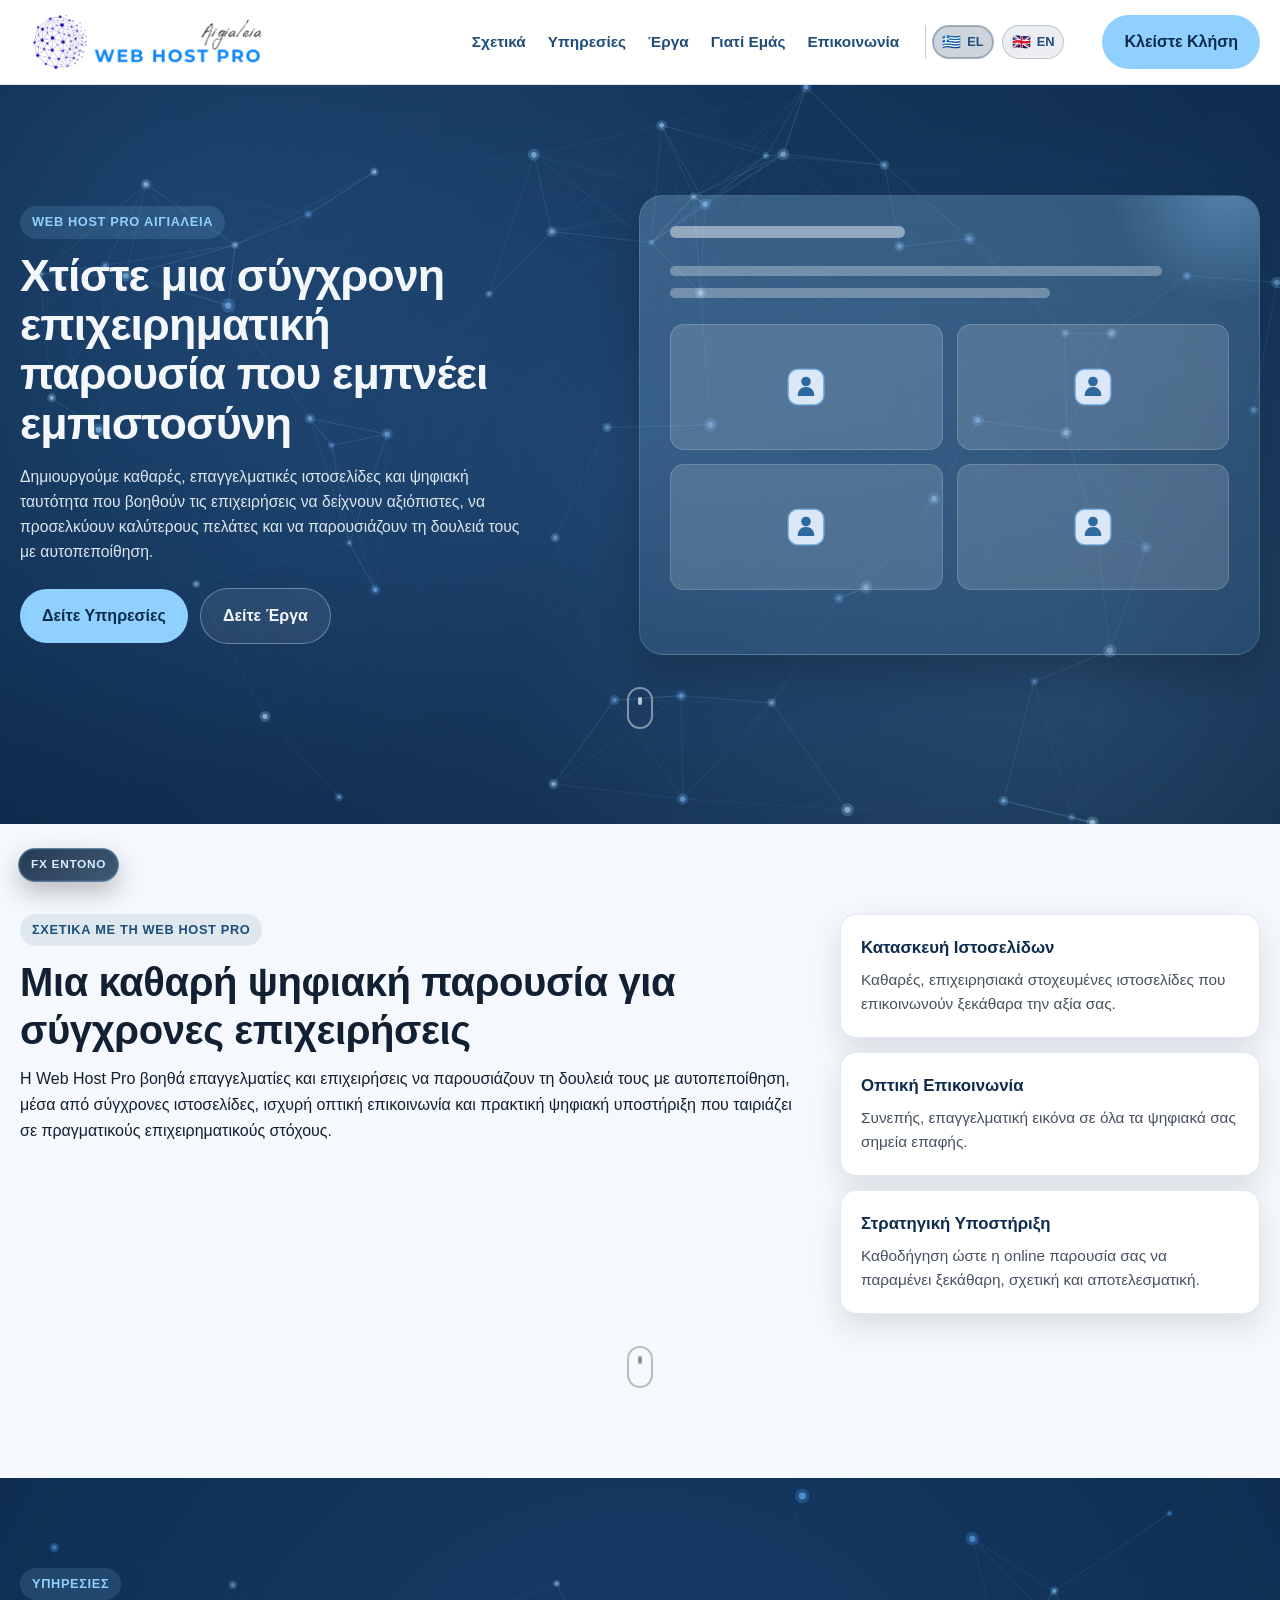
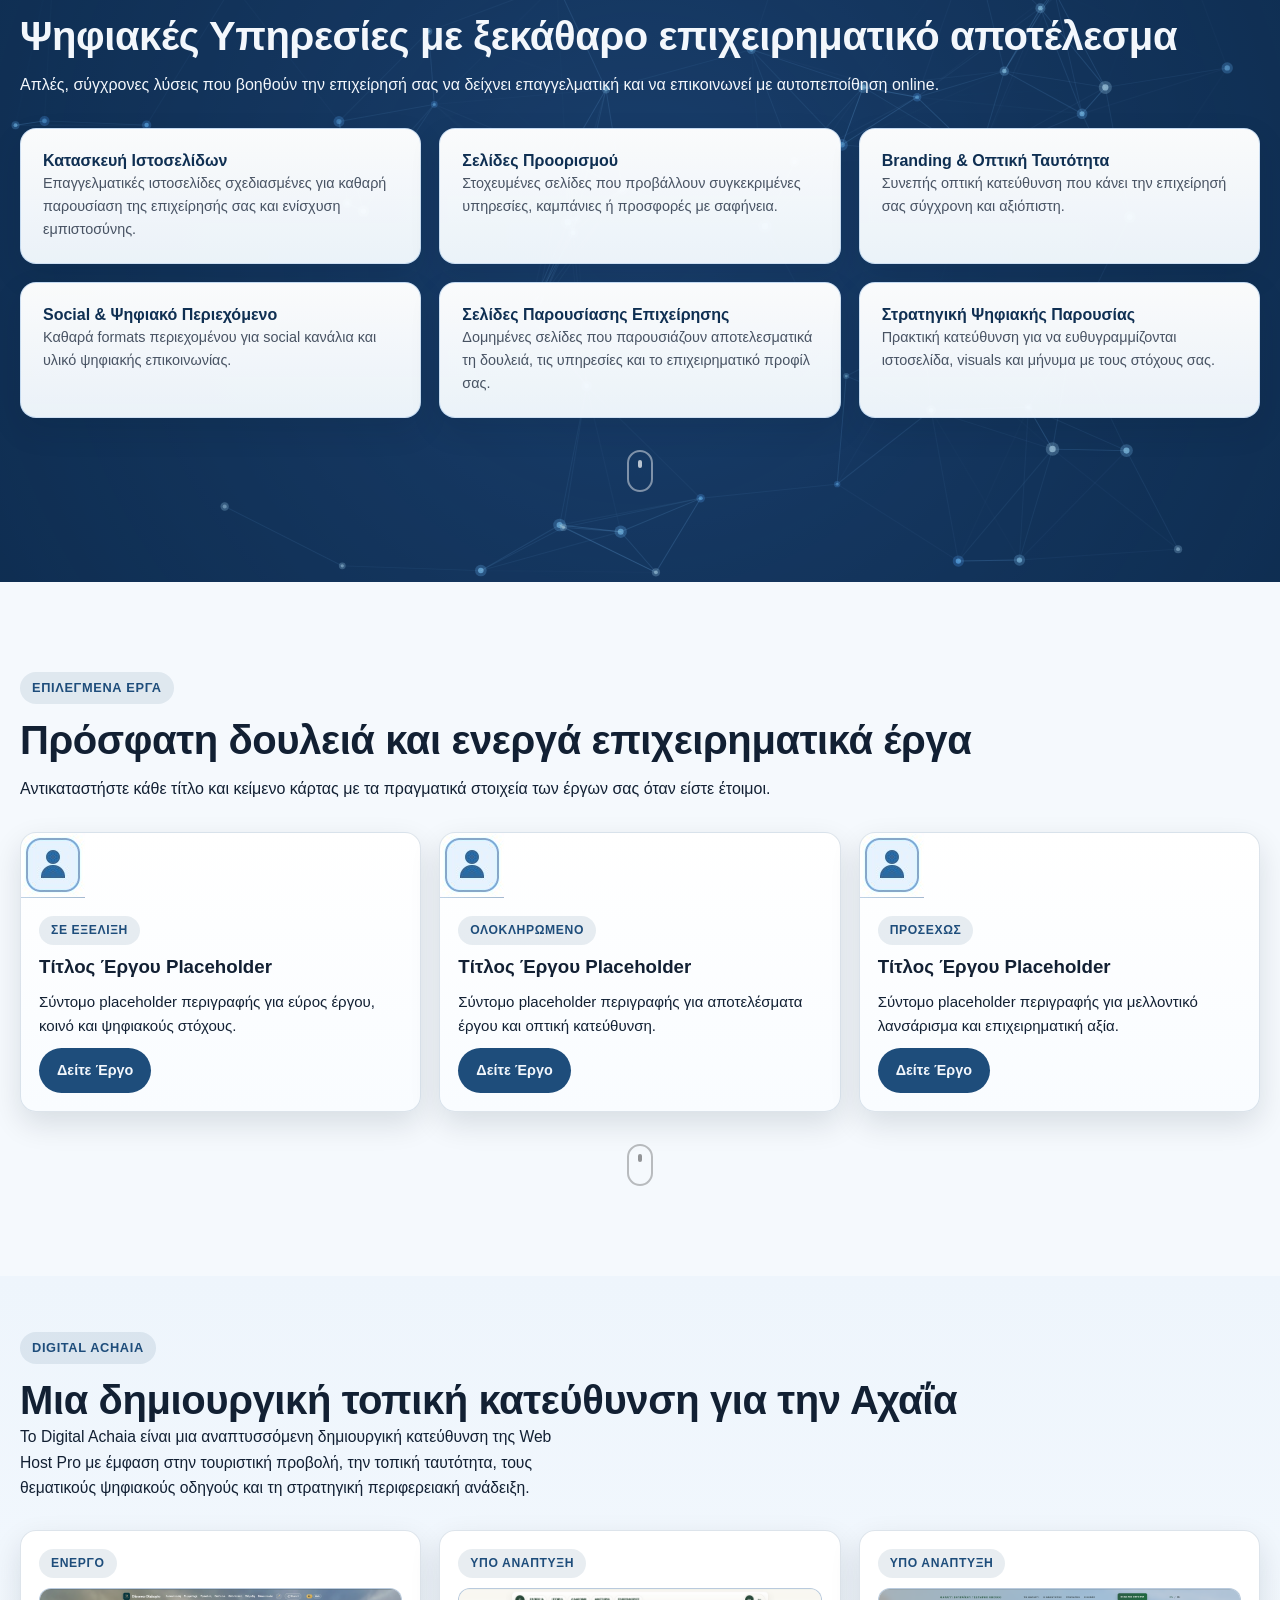
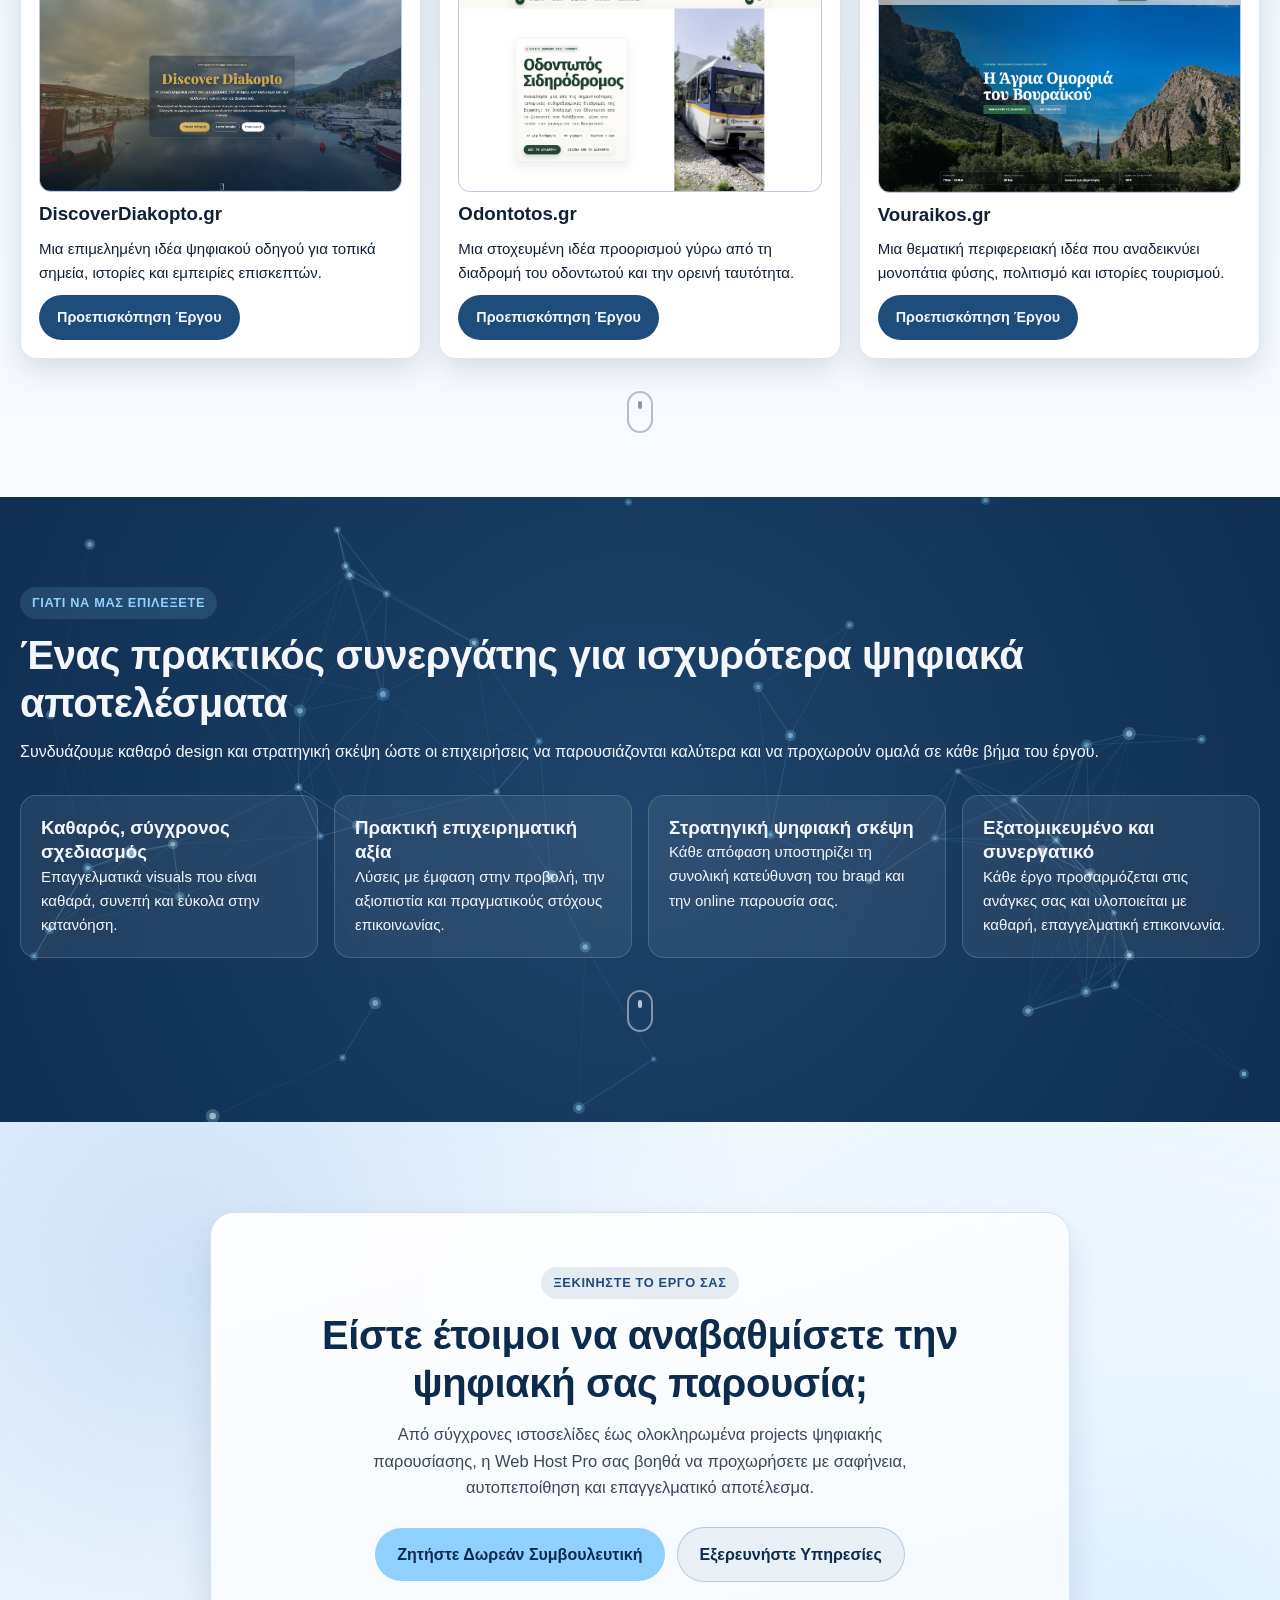
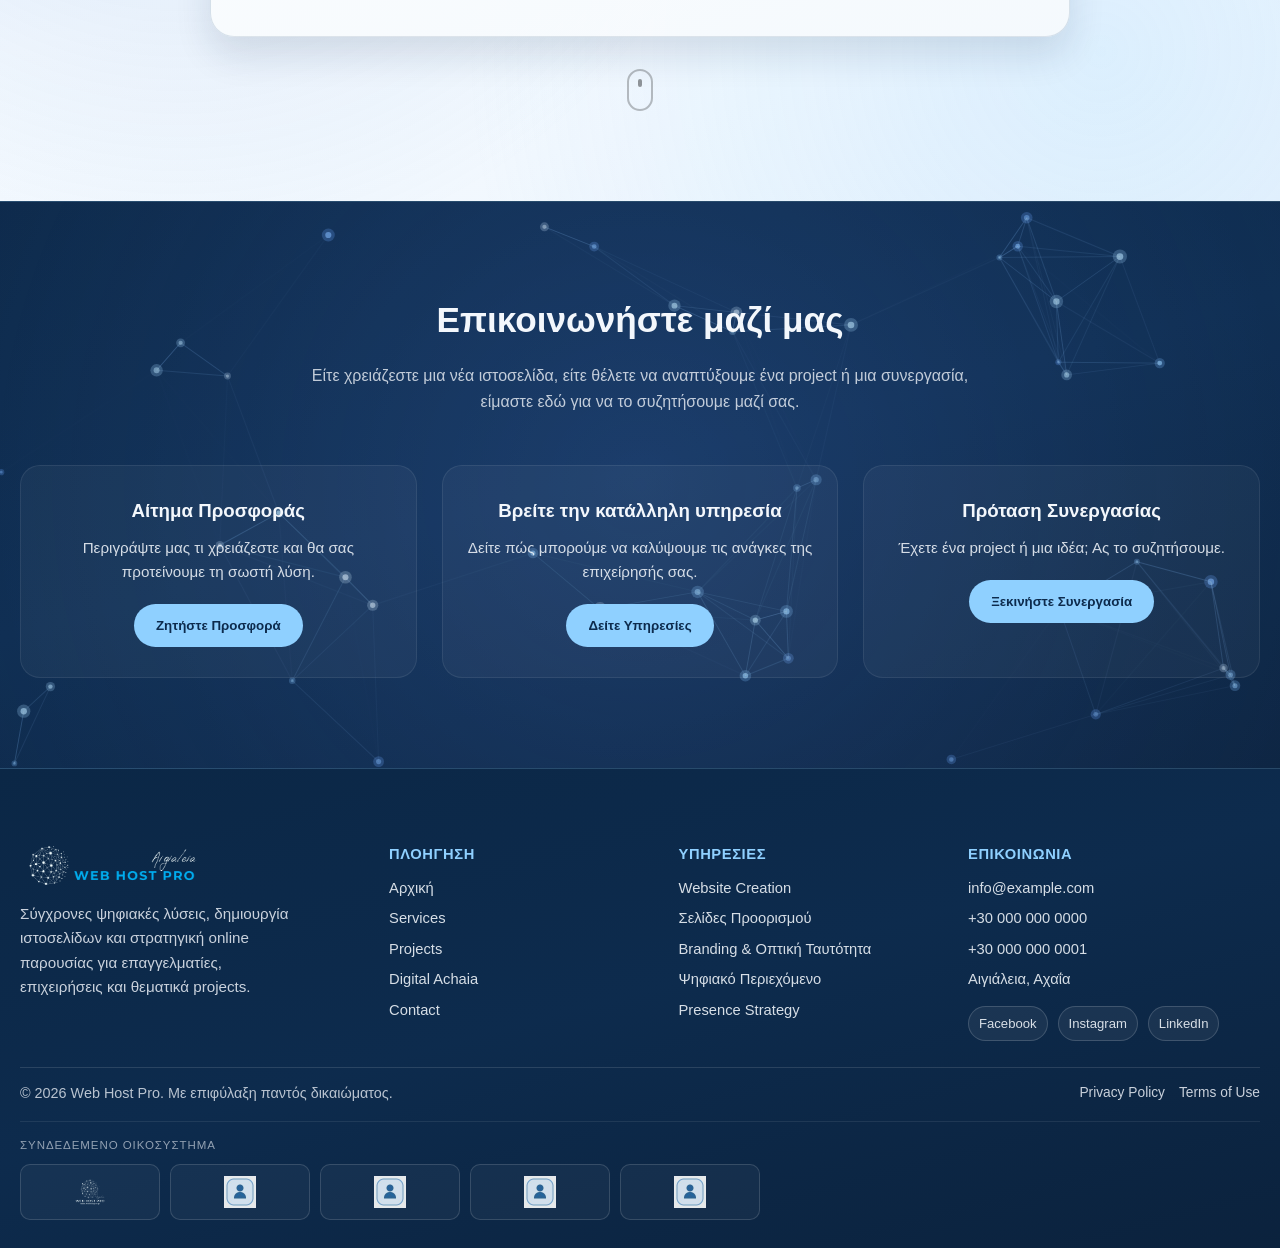
<file: index.html>
<!DOCTYPE html>
<html lang="el">
<head>
	<meta charset="UTF-8">
	<meta name="viewport" content="width=device-width, initial-scale=1.0">
	<title>Web Host Pro | Aigialeia</title>
	<meta name="description" content="Placeholder landing page structure for Web Host Pro.">
	<meta http-equiv="content-language" content="el-GR">
	<meta property="og:title" content="Web Host Pro | Aigialeia">
	<meta property="og:locale" content="el_GR">
	<meta property="og:locale:alternate" content="en_US">
	<link rel="icon" type="image/svg+xml" href="assets/images/logo/favicon.svg">
	<link rel="shortcut icon" href="assets/images/logo/favicon.svg">
	<link rel="stylesheet" href="assets/css/style.css">
	<link rel="stylesheet" href="assets/css/responsive.css">
	<link rel="stylesheet" href="assets/css/animations.css">
</head>
<body>
	<header id="header" class="site-header">
		<div class="container nav-wrap">
			<a href="#hero" class="brand-link" aria-label="Web Host Pro home">
				<img src="assets/images/logo/logo_webhost.png" alt="Web Host Pro" class="brand-logo">
			</a>
			<nav class="site-nav" aria-label="Primary navigation">
				<ul class="nav-list">
					<li><a href="#about" class="nav-link">About</a></li>
					<li><a href="#services" class="nav-link">Services</a></li>
					<li><a href="#projects" class="nav-link">Projects</a></li>
					<li><a href="#why-us" class="nav-link">Why Us</a></li>
					<li><a href="#contact" class="nav-link">Contact</a></li>
					<li class="nav-lang" aria-label="Language selector">
						<a href="#" class="lang-link is-active" data-lang="el" aria-label="Greek">
							<span class="flag-icon" aria-hidden="true">🇬🇷</span>
							<span>EL</span>
						</a>
						<a href="#" class="lang-link" data-lang="en" aria-label="English">
							<span class="flag-icon" aria-hidden="true">🇬🇧</span>
							<span>EN</span>
						</a>
					</li>
				</ul>
			</nav>
			<a href="#contact" class="btn btn-primary nav-cta">Book a Call</a>
		</div>
	</header>

	<main id="main-content">
		<section id="hero" class="section section-hero section-dark" aria-labelledby="hero-title">
			<div class="container hero-layout">
				<div class="hero-copy">
					<p class="eyebrow">Web Host Pro Aigialeia</p>
					<h1 id="hero-title" class="hero-title">Build a Modern Business Presence That Wins Trust</h1>
					<p class="hero-text">We create clear, professional websites and digital branding that help businesses look credible, attract better clients, and present their work with confidence.</p>
					<div class="action-group">
						<a href="#services" class="btn btn-primary">See Services</a>
						<a href="#projects" class="btn btn-secondary">View Projects</a>
					</div>
				</div>
				<div class="hero-visual" aria-hidden="true">
					<div class="visual-shell">
						<div class="visual-topbar"></div>
						<div class="visual-line visual-line-lg"></div>
						<div class="visual-line visual-line-md"></div>
						<div class="visual-grid">
							<div class="visual-card">
								<img src="assets/images/placeholders/icon-placeholder.svg" alt="Icon placeholder" class="hero-card-icon">
							</div>
							<div class="visual-card">
								<img src="assets/images/placeholders/icon-placeholder.svg" alt="Icon placeholder" class="hero-card-icon">
							</div>
							<div class="visual-card">
								<img src="assets/images/placeholders/icon-placeholder.svg" alt="Icon placeholder" class="hero-card-icon">
							</div>
							<div class="visual-card">
								<img src="assets/images/placeholders/icon-placeholder.svg" alt="Icon placeholder" class="hero-card-icon">
							</div>
						</div>
					</div>
				</div>
			</div>
			<div class="scroll-indicator" aria-hidden="true">
				<div class="mouse">
					<div class="wheel"></div>
				</div>
			</div>
		</section>

		<section id="about" class="section section-light" aria-labelledby="about-title">
			<div class="container about-layout">
				<div class="about-copy">
					<p class="eyebrow eyebrow-light">About Web Host Pro</p>
					<h2 id="about-title" class="section-title about-title">A Clear Digital Presence for Modern Businesses</h2>
					<p class="section-text about-text">Web Host Pro helps professionals and companies present their work with confidence through modern websites, strong visual communication, and practical digital support that fits real business goals.</p>
				</div>
				<div class="about-highlights" aria-label="Key benefits">
					<article class="highlight-card">
						<h3 class="highlight-title">Website Creation</h3>
						<p class="highlight-text">Clean, business-focused websites built to communicate value clearly.</p>
					</article>
					<article class="highlight-card">
						<h3 class="highlight-title">Visual Communication</h3>
						<p class="highlight-text">A consistent, professional look across your digital touchpoints.</p>
					</article>
					<article class="highlight-card">
						<h3 class="highlight-title">Strategic Support</h3>
						<p class="highlight-text">Guidance to help your online presence stay clear, relevant, and effective.</p>
					</article>
				</div>
			</div>
			<div class="scroll-indicator" aria-hidden="true">
				<div class="mouse">
					<div class="wheel"></div>
				</div>
			</div>
		</section>

		<section id="services" class="section section-dark" aria-labelledby="services-title">
			<div class="container services-layout">
				<div class="section-header services-header">
					<p class="eyebrow">Services</p>
					<h2 id="services-title" class="section-title services-title">Digital Services Built for Clear Business Impact</h2>
					<p class="services-intro">Simple, modern solutions that help your business look professional and communicate with confidence online.</p>
				</div>
				<div class="services-grid" aria-label="Web Host Pro services list">
					<article class="card service-card">
						<h3 class="service-title">Website Creation</h3>
						<p class="service-text">Professional websites designed to present your business clearly and build trust.</p>
					</article>
					<article class="card service-card">
						<h3 class="service-title">Landing Pages</h3>
						<p class="service-text">Focused pages that promote specific services, campaigns, or offers with clarity.</p>
					</article>
					<article class="card service-card">
						<h3 class="service-title">Branding &amp; Visual Identity</h3>
						<p class="service-text">Consistent visual direction that makes your business look modern and credible.</p>
					</article>
					<article class="card service-card">
						<h3 class="service-title">Social &amp; Digital Content</h3>
						<p class="service-text">Clean content formats for social channels and digital communication materials.</p>
					</article>
					<article class="card service-card">
						<h3 class="service-title">Business Presentation Pages</h3>
						<p class="service-text">Structured pages that showcase your work, services, and business profile effectively.</p>
					</article>
					<article class="card service-card">
						<h3 class="service-title">Digital Presence Strategy</h3>
						<p class="service-text">Practical direction to align your website, visuals, and messaging around goals.</p>
					</article>
				</div>
			</div>
			<div class="scroll-indicator" aria-hidden="true">
				<div class="mouse">
					<div class="wheel"></div>
				</div>
			</div>
		</section>

		<section id="projects" class="section section-light" aria-labelledby="projects-title">
			<div class="container projects-layout">
				<div class="section-header projects-header">
					<p class="eyebrow eyebrow-light">Selected Projects</p>
					<h2 id="projects-title" class="section-title projects-title">Recent Work and Ongoing Business Projects</h2>
					<p class="projects-intro">Replace each card title and text with your real project details when ready.</p>
				</div>
				<div class="projects-grid" aria-label="Selected projects list">
					<article class="project-card">
						<img class="project-image" src="assets/images/placeholders/placeholder.jpg" alt="Project image placeholder">
						<div class="project-body">
							<span class="project-status">In Progress</span>
							<h3 class="project-title">Project Name Placeholder</h3>
							<p class="project-text">Short description placeholder for project scope, audience, and digital goals.</p>
							<a href="#contact" class="btn btn-project">View Project</a>
						</div>
					</article>
					<article class="project-card">
						<img class="project-image" src="assets/images/placeholders/placeholder.jpg" alt="Project image placeholder">
						<div class="project-body">
							<span class="project-status">Completed</span>
							<h3 class="project-title">Project Name Placeholder</h3>
							<p class="project-text">Short description placeholder for project outcomes and visual direction.</p>
							<a href="#contact" class="btn btn-project">View Project</a>
						</div>
					</article>
					<article class="project-card">
						<img class="project-image" src="assets/images/placeholders/placeholder.jpg" alt="Project image placeholder">
						<div class="project-body">
							<span class="project-status">Upcoming</span>
							<h3 class="project-title">Project Name Placeholder</h3>
							<p class="project-text">Short description placeholder for future launch details and business value.</p>
							<a href="#contact" class="btn btn-project">View Project</a>
						</div>
					</article>
				</div>
			</div>
			<div class="scroll-indicator" aria-hidden="true">
				<div class="mouse">
					<div class="wheel"></div>
				</div>
			</div>
		</section>

		<section id="digital-achaia" class="section section-digital" aria-labelledby="digital-achaia-title">
			<div class="container digital-layout">
				<div class="digital-head">
					<p class="eyebrow eyebrow-light">Digital Achaia</p>
					<h2 id="digital-achaia-title" class="section-title digital-title">A Creative Local Direction for Achaia</h2>
					<p class="digital-text">Digital Achaia is a developing creative direction by Web Host Pro focused on tourism visibility, local identity, thematic digital guides, and strategic regional promotion.</p>
				</div>
				<div class="digital-grid" aria-label="Digital Achaia projects">
					<article class="digital-card">
						<span class="digital-status">Active</span>
						<img class="digital-preview" src="assets/images/projects/discoverdiakopto-preview.jpg" alt="DiscoverDiakopto website preview">
						<h3 class="digital-card-title">DiscoverDiakopto.gr</h3>
						<p class="digital-card-text">A curated digital guide concept for local places, stories, and visitor experiences.</p>
						<a href="https://discoverdiakopto.gr" target="_blank" rel="noopener noreferrer" class="btn btn-digital">Project Preview</a>
					</article>
					<article class="digital-card">
						<span class="digital-status">In Development</span>
						<img class="digital-preview" src="assets/images/projects/odontotos-preview.jpg" alt="Odontotos website preview">
						<h3 class="digital-card-title">Odontotos.gr</h3>
						<p class="digital-card-text">A focused destination concept around the rack railway route and mountain identity.</p>
						<a href="https://odontotos.gr" target="_blank" rel="noopener noreferrer" class="btn btn-digital">Project Preview</a>
					</article>
					<article class="digital-card">
						<span class="digital-status">In Development</span>
						<img class="digital-preview" src="assets/images/projects/vouraikos-preview.jpg" alt="Vouraikos website preview">
						<h3 class="digital-card-title">Vouraikos.gr</h3>
						<p class="digital-card-text">A thematic regional concept highlighting nature trails, culture, and tourism stories.</p>
						<a href="https://vouraikos.gr" target="_blank" rel="noopener noreferrer" class="btn btn-digital">Project Preview</a>
					</article>
				</div>
			</div>
			<div class="scroll-indicator" aria-hidden="true">
				<div class="mouse">
					<div class="wheel"></div>
				</div>
			</div>
		</section>

		<section id="why-us" class="section section-dark" aria-labelledby="why-us-title">
			<div class="container why-layout">
				<div class="section-header why-header">
					<p class="eyebrow">Why Choose Us</p>
					<h2 id="why-us-title" class="section-title why-title">A Practical Partner for Stronger Digital Results</h2>
					<p class="why-intro">We combine clean design and strategic thinking to help businesses present themselves better and work smoothly through every project step.</p>
				</div>
				<div class="why-grid" aria-label="Why choose Web Host Pro">
					<article class="why-card">
						<h3 class="why-card-title">Clean, Modern Design</h3>
						<p class="why-card-text">Professional visuals that are clear, consistent, and easy for visitors to understand.</p>
					</article>
					<article class="why-card">
						<h3 class="why-card-title">Practical Business Value</h3>
						<p class="why-card-text">Solutions focused on visibility, credibility, and real communication goals.</p>
					</article>
					<article class="why-card">
						<h3 class="why-card-title">Strategic Digital Thinking</h3>
						<p class="why-card-text">Each decision supports your broader brand direction and online presence.</p>
					</article>
					<article class="why-card">
						<h3 class="why-card-title">Custom and Collaborative</h3>
						<p class="why-card-text">Every project is tailored and managed through clear, professional communication.</p>
					</article>
				</div>
			</div>
			<div class="scroll-indicator" aria-hidden="true">
				<div class="mouse">
					<div class="wheel"></div>
				</div>
			</div>
		</section>

		<section id="cta" class="section section-cta section-light" aria-labelledby="cta-title">
			<div class="container cta-wrap">
				<p class="eyebrow eyebrow-light">Start Your Project</p>
				<h2 id="cta-title" class="section-title cta-title">Ready to Upgrade Your Digital Presence?</h2>
				<p class="cta-text">From modern websites to complete digital presentation projects, Web Host Pro helps you move forward with clarity, confidence, and a professional result.</p>
				<div class="cta-actions">
					<a href="#contact" class="btn btn-primary">Request a Free Consultation</a>
					<a href="#services" class="btn btn-secondary btn-cta-secondary">Explore Services</a>
				</div>
			</div>
			<div class="scroll-indicator" aria-hidden="true">
				<div class="mouse">
					<div class="wheel"></div>
				</div>
			</div>
		</section>
	</main>

	<section id="contact" class="section section-dark contact-section">
		<div class="container">

			<div class="contact-header">
				<h2>Επικοινωνήστε μαζί μας</h2>
				<p>
					Είτε χρειάζεστε μια νέα ιστοσελίδα, είτε θέλετε να αναπτύξουμε ένα project ή μια συνεργασία,
					είμαστε εδώ για να το συζητήσουμε μαζί σας.
				</p>
			</div>

			<div class="contact-cta-grid">
				<div class="contact-card">
					<h3>Αίτημα Προσφοράς</h3>
					<p>Περιγράψτε μας τι χρειάζεστε και θα σας προτείνουμε τη σωστή λύση.</p>
					<button class="btn btn-primary open-contact-modal" data-modal-title-el="Αίτημα Προσφοράς" data-modal-title-en="Quote Request">
						Ζητήστε Προσφορά
					</button>
				</div>

				<div class="contact-card">
					<h3>Βρείτε την κατάλληλη υπηρεσία</h3>
					<p>Δείτε πώς μπορούμε να καλύψουμε τις ανάγκες της επιχείρησής σας.</p>
					<button class="btn btn-primary open-contact-modal" data-modal-title-el="Αναζήτηση Υπηρεσίας" data-modal-title-en="Service Search">
						Δείτε Υπηρεσίες
					</button>
				</div>

				<div class="contact-card">
					<h3>Πρόταση Συνεργασίας</h3>
					<p>Έχετε ένα project ή μια ιδέα; Ας το συζητήσουμε.</p>
					<button class="btn btn-primary open-contact-modal" data-modal-title-el="Πρόταση Συνεργασίας" data-modal-title-en="Collaboration Proposal">
						Ξεκινήστε Συνεργασία
					</button>
				</div>
			</div>

		</div>
	</section>

	<div id="contact-modal" class="contact-modal" aria-hidden="true" role="dialog" aria-modal="true" aria-labelledby="contact-modal-title">
		<div class="modal-dialog">
			<div class="modal-header">
				<h3 id="contact-modal-title" class="modal-title">Αίτημα Προσφοράς</h3>
				<button type="button" class="modal-close" aria-label="Close modal">×</button>
			</div>
			<form class="modal-form" action="#" method="post">
				<input type="text" name="fullName" placeholder="Ονοματεπώνυμο" required>
				<input type="email" name="email" placeholder="Email" required>
				<input type="tel" name="phone" placeholder="Τηλέφωνο">
				<textarea name="message" rows="5" placeholder="Μήνυμα" required></textarea>
				<button type="submit" class="btn btn-primary modal-submit">Αποστολή Αιτήματος</button>
			</form>
		</div>
	</div>

	<footer class="site-footer" aria-labelledby="footer-brand-title">
		<div class="container">
			<div class="footer-grid">
				<div class="footer-brand">
					<a id="footer-brand-title" href="#hero" class="footer-logo">
						<img src="assets/images/logo/footer-logo-placeholder.png" alt="Web Host Pro Logo" class="footer-logo-image">
					</a>
					<p>
						Σύγχρονες ψηφιακές λύσεις, δημιουργία ιστοσελίδων και στρατηγική online παρουσίας
						για επαγγελματίες, επιχειρήσεις και θεματικά projects.
					</p>
				</div>

				<div class="footer-col">
					<h4>Πλοήγηση</h4>
					<ul>
						<li><a href="#hero">Αρχική</a></li>
						<li><a href="#services">Υπηρεσίες</a></li>
						<li><a href="#projects">Έργα</a></li>
						<li><a href="#digital-achaia">Digital Achaia</a></li>
						<li><a href="#contact">Επικοινωνία</a></li>
					</ul>
				</div>

				<div class="footer-col">
					<h4>Υπηρεσίες</h4>
					<ul>
						<li><a href="#services">Κατασκευή Ιστοσελίδων</a></li>
						<li><a href="#services">Landing Pages</a></li>
						<li><a href="#services">Branding &amp; Οπτική Ταυτότητα</a></li>
						<li><a href="#services">Ψηφιακό Περιεχόμενο</a></li>
						<li><a href="#services">Στρατηγική Παρουσίας</a></li>
					</ul>
				</div>

				<div class="footer-col footer-contact">
					<h4>Επικοινωνία</h4>
					<ul>
						<li><a href="mailto:info@example.com">info@example.com</a></li>
						<li><a href="tel:+300000000000">+30 000 000 0000</a></li>
						<li><a href="tel:+300000000001">+30 000 000 0001</a></li>
						<li>Αιγιάλεια, Αχαΐα</li>
					</ul>

					<div class="footer-socials">
						<a href="#" aria-label="Facebook">Facebook</a>
						<a href="#" aria-label="Instagram">Instagram</a>
						<a href="#" aria-label="LinkedIn">LinkedIn</a>
					</div>
				</div>
			</div>

			<div class="footer-bottom">
				<p class="footer-copy">© 2026 Web Host Pro. All rights reserved.</p>
				<div class="footer-bottom-links">
					<a href="#">Πολιτική Απορρήτου</a>
					<a href="#">Όροι Χρήσης</a>
				</div>
			</div>

			<div class="ecosystem-strip" aria-label="Web Host Pro ecosystem brands and projects">
				<p class="ecosystem-label">Συνδεδεμένο Οικοσύστημα</p>
				<div class="ecosystem-logos">
					<a href="#" class="ecosystem-logo-item" aria-label="Web Host Pro">
						<img src="assets/images/logo/whp-ecosystem-placeholder.png" alt="Web Host Pro logo placeholder">
					</a>
					<a href="#" class="ecosystem-logo-item" aria-label="Digital Achaia">
						<img src="assets/images/logo/digital-achaia-placeholder.png" alt="Digital Achaia logo placeholder">
					</a>
					<a href="#" class="ecosystem-logo-item" aria-label="DiscoverDiakopto">
						<img src="assets/images/logo/discoverdiakopto-placeholder.png" alt="DiscoverDiakopto logo placeholder">
					</a>
					<a href="#" class="ecosystem-logo-item" aria-label="Odontotos">
						<img src="assets/images/logo/odontotos-placeholder.png" alt="Odontotos logo placeholder">
					</a>
					<a href="#" class="ecosystem-logo-item" aria-label="Vouraikos">
						<img src="assets/images/logo/vouraikos-placeholder.png" alt="Vouraikos logo placeholder">
					</a>
				</div>
			</div>
		</div>
	</footer>

	<script src="assets/js/main.js"></script>
	<script src="assets/js/neural-bg.js"></script>
</body>
</html>
</file>
<file: assets/css/style.css>
:root {
	--primary-dark: #0d2b4d;
	--primary-mid: #1e4d7b;
	--primary-light: #4c8fd6;
	--accent-soft: #8fd0ff;
	--bg-light: #f5f9fd;
	--bg-white: #ffffff;
	--text-dark: #122033;
	--text-light: #f3f7fc;
	--shadow-soft: 0 12px 30px rgba(9, 24, 44, 0.12);
	--radius-lg: 24px;
	--radius-md: 16px;
	--container: 1240px;
	--transition: 0.3s ease;
}

* {
	margin: 0;
	padding: 0;
	box-sizing: border-box;
}

html {
	scroll-behavior: smooth;
}

body {
	font-family: "Manrope", "Avenir Next", "Segoe UI", sans-serif;
	background: var(--bg-white);
	color: var(--text-dark);
	line-height: 1.6;
}

img {
	max-width: 100%;
	display: block;
}

a {
	text-decoration: none;
	color: inherit;
}

ul {
	list-style: none;
}

.container {
	width: min(100% - 40px, var(--container));
	margin: 0 auto;
}

.section {
	padding: 90px 0;
}

.section-dark {
	position: relative;
	overflow: hidden;
	background: var(--primary-dark);
	color: var(--text-light);
}

.section-dark > * {
	position: relative;
	z-index: 1;
}

.neural-bg-canvas {
	position: absolute;
	inset: 0;
	width: 100%;
	height: 100%;
	pointer-events: none;
	z-index: 0;
	opacity: 0.75;
}

.neural-fx-toggle {
	position: fixed;
	left: 18px;
	bottom: 18px;
	z-index: 1300;
	border: 1px solid rgba(143, 208, 255, 0.42);
	background: linear-gradient(145deg, rgba(9, 32, 58, 0.88), rgba(12, 44, 78, 0.78));
	color: #d9eeff;
	font: 700 0.74rem/1 "Manrope", "Avenir Next", "Segoe UI", sans-serif;
	letter-spacing: 0.06em;
	text-transform: uppercase;
	padding: 10px 12px;
	border-radius: 999px;
	cursor: pointer;
	box-shadow: 0 10px 24px rgba(0, 0, 0, 0.25), inset 0 0 0 1px rgba(255, 255, 255, 0.08);
	transition: transform var(--transition), box-shadow var(--transition), background var(--transition);
	backdrop-filter: blur(8px);
	-webkit-backdrop-filter: blur(8px);
}

.neural-fx-toggle:hover,
.neural-fx-toggle:focus-visible {
	transform: translateY(-2px);
	box-shadow: 0 14px 28px rgba(0, 0, 0, 0.3), 0 0 24px rgba(143, 208, 255, 0.22);
	background: linear-gradient(145deg, rgba(12, 40, 72, 0.95), rgba(16, 56, 98, 0.85));
	outline: none;
}

.neural-fx-toggle.is-soft {
	border-color: rgba(167, 215, 255, 0.38);
	color: #ecf7ff;
	background: linear-gradient(145deg, rgba(17, 48, 78, 0.82), rgba(26, 62, 98, 0.72));
}

.neural-fx-toggle.is-ultra {
	border-color: rgba(143, 208, 255, 0.8);
	color: #f5fbff;
	background: linear-gradient(145deg, rgba(18, 56, 98, 0.96), rgba(22, 78, 136, 0.9));
	box-shadow: 0 14px 32px rgba(0, 0, 0, 0.35), 0 0 28px rgba(143, 208, 255, 0.34);
}

.section-light {
	background: var(--bg-light);
}

.eyebrow {
	display: inline-flex;
	padding: 6px 12px;
	border-radius: 999px;
	font-size: 0.8rem;
	font-weight: 700;
	letter-spacing: 0.05em;
	text-transform: uppercase;
	margin-bottom: 12px;
	background: rgba(143, 208, 255, 0.14);
	color: var(--accent-soft);
}

.eyebrow-light {
	background: rgba(30, 77, 123, 0.1);
	color: var(--primary-mid);
}

.section-title {
	font-size: clamp(1.7rem, 3.2vw, 2.5rem);
	line-height: 1.2;
	letter-spacing: -0.01em;
}

.btn {
	display: inline-flex;
	align-items: center;
	justify-content: center;
	padding: 14px 22px;
	border-radius: 999px;
	font-weight: 600;
	border: 0;
	cursor: pointer;
	transition: var(--transition);
}

.btn-primary {
	background: var(--accent-soft);
	color: var(--primary-dark);
}

.btn-primary:hover {
	transform: translateY(-2px);
	box-shadow: var(--shadow-soft);
}

.btn-secondary {
	border: 1px solid rgba(255, 255, 255, 0.32);
	color: var(--text-light);
	background: rgba(255, 255, 255, 0.08);
}

.btn-secondary:hover {
	transform: translateY(-2px);
	background: rgba(255, 255, 255, 0.14);
}

.card {
	background: var(--bg-white);
	border-radius: var(--radius-md);
	box-shadow: var(--shadow-soft);
	padding: 24px;
}

.site-header {
	position: sticky;
	top: 0;
	z-index: 1000;
	background: rgba(255, 255, 255, 0.95);
	backdrop-filter: blur(10px);
	border-bottom: 1px solid rgba(13, 43, 77, 0.12);
}

.nav-wrap {
	min-height: 84px;
	display: flex;
	align-items: center;
	gap: 28px;
}

.brand-link {
	font-size: 1.18rem;
	font-weight: 800;
	letter-spacing: 0.01em;
	color: var(--accent-soft);
	white-space: nowrap;
}

.brand-logo {
	display: block;
	height: 62px;
	width: auto;
}

.site-nav {
	margin-left: auto;
}

.nav-list {
	display: flex;
	align-items: center;
	gap: 22px;
}

.nav-link {
	color: var(--primary-mid);
	font-size: 0.96rem;
	font-weight: 600;
	transition: color var(--transition), opacity var(--transition);
}

.nav-link:hover,
.nav-link:focus-visible {
	color: var(--primary-mid);
}

.nav-lang {
	display: inline-flex;
	align-items: center;
	gap: 8px;
	padding-left: 6px;
	margin-left: 4px;
	border-left: 1px solid rgba(13, 43, 77, 0.24);
}

.lang-link {
	display: inline-flex;
	align-items: center;
	gap: 6px;
	padding: 6px 9px;
	border-radius: 999px;
	font-size: 0.8rem;
	font-weight: 700;
	color: var(--primary-mid);
	background: rgba(13, 43, 77, 0.08);
	border: 1px solid rgba(13, 43, 77, 0.2);
	transition: background var(--transition), color var(--transition);
}

.lang-link:hover,
.lang-link:focus-visible {
	background: rgba(13, 43, 77, 0.14);
	color: var(--primary-mid);
}

.lang-link.is-active {
	background: rgba(13, 43, 77, 0.2);
	color: var(--primary-mid);
	box-shadow: inset 0 0 0 1px rgba(13, 43, 77, 0.28);
}

.flag-icon {
	font-size: 0.95rem;
	line-height: 1;
}

.nav-cta {
	margin-left: 10px;
}

.section-hero {
	padding: 110px 0 95px;
	background:
		radial-gradient(circle at 15% 20%, rgba(76, 143, 214, 0.2) 0%, transparent 45%),
		radial-gradient(circle at 84% 80%, rgba(143, 208, 255, 0.16) 0%, transparent 46%),
		linear-gradient(165deg, #0b2746 0%, #0d2b4d 50%, #0b223d 100%);
}

.hero-layout {
	display: grid;
	grid-template-columns: minmax(0, 1fr) minmax(380px, 1.08fr);
	gap: 44px;
	align-items: center;
}

.hero-copy {
	max-width: 58ch;
}

.hero-title {
	font-size: clamp(1.8rem, 3.5vw, 3rem);
	line-height: 1.1;
	letter-spacing: -0.02em;
	margin-bottom: 16px;
}

.hero-text {
	font-size: 0.98rem;
	color: rgba(243, 247, 252, 0.9);
	margin-bottom: 24px;
}

.action-group {
	display: flex;
	align-items: center;
	gap: 12px;
	flex-wrap: wrap;
}

.scroll-indicator {
	display: flex;
	justify-content: center;
	padding-top: 32px;
}

.mouse {
	width: 26px;
	height: 42px;
	border: 2px solid rgba(255, 255, 255, 0.45);
	border-radius: 14px;
	display: flex;
	justify-content: center;
	padding-top: 8px;
}

.wheel {
	width: 4px;
	height: 8px;
	background: rgba(255, 255, 255, 0.7);
	border-radius: 2px;
	animation: scroll-wheel 1.8s ease-in-out infinite;
}

.section-light .mouse,
.section-digital .mouse {
	border-color: rgba(0, 0, 0, 0.25);
}

.section-light .wheel,
.section-digital .wheel {
	background: rgba(0, 0, 0, 0.4);
}

.hero-visual {
	width: 100%;
}

.visual-shell {
	position: relative;
	border-radius: var(--radius-lg);
	padding: 30px;
	min-height: 460px;
	border: 1px solid rgba(255, 255, 255, 0.14);
	background:
		linear-gradient(170deg, rgba(143, 208, 255, 0.2) 0%, rgba(30, 77, 123, 0.3) 100%),
		rgba(255, 255, 255, 0.06);
	box-shadow: 0 20px 40px rgba(0, 0, 0, 0.2);
	overflow: hidden;
}

.visual-shell::before {
	content: "";
	position: absolute;
	top: -130px;
	right: -90px;
	width: 240px;
	height: 240px;
	background: radial-gradient(circle, rgba(143, 208, 255, 0.36) 0%, rgba(143, 208, 255, 0) 70%);
}

.visual-topbar {
	height: 12px;
	width: 42%;
	border-radius: 999px;
	background: rgba(255, 255, 255, 0.45);
	margin-bottom: 28px;
}

.visual-line {
	border-radius: 999px;
	background: rgba(255, 255, 255, 0.3);
	margin-bottom: 12px;
	height: 10px;
}

.visual-line-lg {
	width: 88%;
}

.visual-line-md {
	width: 68%;
	margin-bottom: 26px;
}

.visual-grid {
	display: grid;
	grid-template-columns: repeat(2, minmax(0, 1fr));
	gap: 14px;
}

.visual-card {
	height: 126px;
	border-radius: 14px;
	background: rgba(255, 255, 255, 0.15);
	border: 1px solid rgba(255, 255, 255, 0.16);
	display: flex;
	align-items: center;
	justify-content: center;
	padding: 12px;
}

.hero-card-icon {
	width: 44px;
	height: 44px;
	opacity: 0.92;
}

.about-layout,
.services-layout,
.projects-layout,
.why-layout,
.digital-layout {
	display: grid;
	gap: 30px;
}

.about-layout {
	grid-template-columns: minmax(0, 1fr) minmax(280px, 420px);
	gap: 34px;
	align-items: start;
}

.about-title,
.services-title,
.projects-title,
.why-title {
	margin-bottom: 12px;
}

.about-text,
.services-intro,
.projects-intro,
.why-intro {
	font-size: 1rem;
}

.about-highlights {
	display: grid;
	gap: 14px;
}

.highlight-card {
	padding: 20px;
	border-radius: var(--radius-md);
	background: var(--bg-white);
	border: 1px solid rgba(30, 77, 123, 0.12);
	box-shadow: var(--shadow-soft);
}

.highlight-title {
	font-size: 1.05rem;
	font-weight: 700;
	color: var(--primary-dark);
	margin-bottom: 6px;
}

.highlight-text {
	font-size: 0.96rem;
	color: rgba(18, 32, 51, 0.78);
}

.services-grid,
.projects-grid,
.digital-grid {
	display: grid;
	grid-template-columns: repeat(3, minmax(0, 1fr));
	gap: 18px;
}

.service-card,
.project-card,
.digital-card,
.why-card {
	border-radius: var(--radius-md);
	transition: transform var(--transition), box-shadow var(--transition), border-color var(--transition);
}

.service-card {
	background: linear-gradient(180deg, rgba(255, 255, 255, 0.98) 0%, rgba(244, 250, 255, 0.96) 100%);
	border: 1px solid rgba(76, 143, 214, 0.25);
	padding: 22px;
}

.service-card .service-title {
	font-size: 1rem;
	font-weight: 700;
	color: #0f2f52;
}

.service-card .service-text {
	font-size: 0.9rem;
	color: rgba(18, 32, 51, 0.76);
}

.service-card:hover,
.project-card:hover,
.digital-card:hover,
.why-card:hover {
	transform: translateY(-4px);
}

.service-title,
.project-title,
.digital-card-title,
.why-card-title {
	line-height: 1.3;
}

.service-text,
.project-text,
.digital-card-text,
.why-card-text {
	font-size: 0.94rem;
}

.project-card {
	border: 1px solid rgba(30, 77, 123, 0.15);
	background: linear-gradient(180deg, #ffffff 0%, #f9fcff 100%);
	overflow: hidden;
	box-shadow: var(--shadow-soft);
}

.project-image {
	aspect-ratio: 16 / 10;
	background:
		linear-gradient(135deg, rgba(76, 143, 214, 0.2), rgba(30, 77, 123, 0.45)),
		repeating-linear-gradient(45deg, rgba(255, 255, 255, 0.18) 0, rgba(255, 255, 255, 0.18) 10px, rgba(255, 255, 255, 0.05) 10px, rgba(255, 255, 255, 0.05) 20px);
	border-bottom: 1px solid rgba(30, 77, 123, 0.14);
}

.project-body {
	padding: 18px;
	display: grid;
	gap: 10px;
}

.project-status,
.digital-status {
	display: inline-flex;
	justify-self: start;
	padding: 5px 12px;
	border-radius: 999px;
	font-size: 0.76rem;
	font-weight: 700;
	text-transform: uppercase;
	letter-spacing: 0.05em;
	background: rgba(30, 77, 123, 0.1);
	color: var(--primary-mid);
}

.btn-project,
.btn-digital {
	justify-self: start;
	background: var(--primary-mid);
	color: var(--text-light);
	padding: 11px 18px;
	font-size: 0.9rem;
}

.btn-project:hover,
.btn-digital:hover {
	background: var(--primary-dark);
	box-shadow: 0 10px 22px rgba(13, 43, 77, 0.24);
}

.section-digital {
	padding-top: 56px;
	padding-bottom: 64px;
	background: linear-gradient(180deg, #eef5fc 0%, #f7fbff 100%);
}

.digital-text {
	font-size: 0.98rem;
	max-width: 64ch;
}

.digital-card {
	padding: 18px;
	border: 1px solid rgba(30, 77, 123, 0.15);
	background: rgba(255, 255, 255, 0.96);
	box-shadow: var(--shadow-soft);
	display: grid;
	gap: 10px;
}

.digital-preview {
	width: 100%;
	aspect-ratio: 16 / 9;
	border-radius: 12px;
	border: 1px solid rgba(30, 77, 123, 0.2);
	object-fit: cover;
	background: #dfeaf6;
	box-shadow: inset 0 0 0 1px rgba(255, 255, 255, 0.25);
}

.why-grid {
	display: grid;
	grid-template-columns: repeat(4, minmax(0, 1fr));
	gap: 16px;
}

.why-card {
	padding: 20px;
	background: rgba(255, 255, 255, 0.07);
	border: 1px solid rgba(255, 255, 255, 0.16);
}

.section-cta {
	background:
		radial-gradient(circle at 14% 24%, rgba(76, 143, 214, 0.2) 0%, transparent 48%),
		radial-gradient(circle at 86% 78%, rgba(143, 208, 255, 0.22) 0%, transparent 52%),
		linear-gradient(165deg, #eef6ff 0%, #f7fbff 52%, #edf5fd 100%);
}

.cta-wrap {
	max-width: 860px;
	margin: 0 auto;
	text-align: center;
	padding: 54px 36px;
	border-radius: var(--radius-lg);
	background: linear-gradient(165deg, rgba(255, 255, 255, 0.95) 0%, rgba(245, 249, 253, 0.95) 100%);
	border: 1px solid rgba(30, 77, 123, 0.15);
	box-shadow: 0 18px 36px rgba(13, 43, 77, 0.12);
}

.cta-title {
	margin-bottom: 14px;
	color: var(--primary-dark);
}

.cta-text {
	max-width: 62ch;
	margin: 0 auto 26px;
	font-size: 1.03rem;
	color: rgba(18, 32, 51, 0.82);
}

.cta-actions {
	display: flex;
	justify-content: center;
	align-items: center;
	gap: 12px;
	flex-wrap: wrap;
}

.btn-cta-secondary {
	border-color: rgba(30, 77, 123, 0.24);
	background: rgba(30, 77, 123, 0.06);
	color: var(--primary-dark);
}

.btn-cta-secondary:hover {
	background: rgba(30, 77, 123, 0.12);
}

.contact-section {
	text-align: center;
	background: linear-gradient(165deg, #0b2746 0%, #0d2b4d 48%, #0b223d 100%);
	border-top: 1px solid rgba(143, 208, 255, 0.22);
}

.contact-header {
	max-width: 680px;
	margin: 0 auto 50px;
}

.contact-header h2 {
	font-size: 2.2rem;
	margin-bottom: 15px;
}

.contact-header p {
	opacity: 0.9;
	color: rgba(243, 247, 252, 0.86);
}

.contact-cta-grid {
	display: grid;
	grid-template-columns: repeat(3, minmax(0, 1fr));
	gap: 25px;
}

.contact-card {
	background: rgba(255, 255, 255, 0.04);
	border: 1px solid rgba(255, 255, 255, 0.08);
	border-radius: 20px;
	padding: 30px 25px;
	transition: transform var(--transition), box-shadow var(--transition);
}

.contact-card:hover {
	transform: translateY(-5px);
	box-shadow: 0 20px 40px rgba(0, 0, 0, 0.2);
}

.contact-card h3 {
	margin-bottom: 10px;
	color: var(--text-light);
}

.contact-card p {
	font-size: 0.95rem;
	margin-bottom: 20px;
	opacity: 0.86;
}

.contact-modal {
	position: fixed;
	inset: 0;
	display: flex;
	align-items: center;
	justify-content: center;
	padding: 20px;
	background: rgba(7, 20, 36, 0.72);
	z-index: 1200;
	opacity: 0;
	visibility: hidden;
	pointer-events: none;
	transition: opacity var(--transition), visibility var(--transition);
}

.contact-modal.is-open {
	opacity: 1;
	visibility: visible;
	pointer-events: auto;
}

.modal-dialog {
	width: min(100%, 560px);
	background: var(--bg-white);
	border-radius: 20px;
	box-shadow: 0 24px 48px rgba(9, 24, 44, 0.3);
	overflow: hidden;
	transform: translateY(12px);
	transition: transform var(--transition);
}

.contact-modal.is-open .modal-dialog {
	transform: translateY(0);
}

.modal-header {
	display: flex;
	justify-content: space-between;
	align-items: center;
	gap: 12px;
	padding: 18px 22px;
	background: linear-gradient(140deg, #0d2b4d 0%, #1e4d7b 100%);
	color: var(--text-light);
}

.modal-title {
	font-size: 1.1rem;
}

.modal-close {
	background: rgba(255, 255, 255, 0.12);
	color: var(--text-light);
	border: 0;
	border-radius: 10px;
	width: 34px;
	height: 34px;
	cursor: pointer;
	font-size: 1.2rem;
	line-height: 1;
}

.modal-close:hover {
	background: rgba(255, 255, 255, 0.2);
}

.modal-form {
	display: grid;
	gap: 12px;
	padding: 22px;
}

.modal-form input,
.modal-form textarea {
	width: 100%;
	padding: 12px 14px;
	border: 1px solid #dbe4ef;
	border-radius: 12px;
	font: inherit;
}

.modal-form textarea {
	resize: vertical;
	min-height: 112px;
}

.modal-submit {
	justify-self: start;
}

.site-footer {
	background: linear-gradient(165deg, #0b2746 0%, #0d2b4d 48%, #0b223d 100%);
	border-top: 1px solid rgba(143, 208, 255, 0.22);
	padding-top: 74px;
	padding-bottom: 28px;
}

.footer-grid {
	display: grid;
	grid-template-columns: 1.3fr 1fr 1fr 1.1fr;
	gap: 24px;
	margin-bottom: 26px;
}

.footer-logo {
	display: inline-flex;
	margin-bottom: 14px;
}

.footer-logo-image {
	width: auto;
	max-width: 180px;
	max-height: 220px;
	object-fit: contain;
	object-position: left top;
}

.footer-brand p {
	color: rgba(243, 247, 252, 0.82);
	font-size: 0.95rem;
	max-width: 34ch;
}

.footer-col h4 {
	color: var(--accent-soft);
	font-size: 0.92rem;
	margin-bottom: 10px;
	text-transform: uppercase;
	letter-spacing: 0.04em;
}

.footer-col ul {
	display: grid;
	gap: 7px;
}

.footer-col a,
.footer-col li {
	color: rgba(243, 247, 252, 0.88);
	font-size: 0.92rem;
}

.footer-col a:hover,
.footer-col a:focus-visible,
.footer-bottom-links a:hover,
.footer-bottom-links a:focus-visible {
	color: var(--accent-soft);
}

.footer-socials {
	margin-top: 14px;
	display: flex;
	gap: 10px;
	flex-wrap: wrap;
}

.footer-socials a {
	padding: 6px 10px;
	border-radius: 999px;
	border: 1px solid rgba(255, 255, 255, 0.16);
	background: rgba(255, 255, 255, 0.06);
	font-size: 0.82rem;
}

.footer-socials a:hover,
.footer-socials a:focus-visible {
	border-color: rgba(143, 208, 255, 0.52);
	background: rgba(143, 208, 255, 0.14);
}

.footer-bottom {
	display: flex;
	justify-content: space-between;
	align-items: center;
	gap: 14px;
	padding-top: 14px;
	border-top: 1px solid rgba(255, 255, 255, 0.12);
}

.footer-bottom p {
	font-size: 0.9rem;
	color: rgba(243, 247, 252, 0.75);
}

.footer-bottom-links {
	display: flex;
	gap: 14px;
	flex-wrap: wrap;
}

.footer-bottom-links a {
	font-size: 0.86rem;
	color: rgba(243, 247, 252, 0.82);
}

.ecosystem-strip {
	margin-top: 16px;
	padding-top: 14px;
	border-top: 1px solid rgba(255, 255, 255, 0.08);
	display: grid;
	gap: 10px;
}

.ecosystem-label {
	font-size: 0.72rem;
	letter-spacing: 0.08em;
	text-transform: uppercase;
	color: rgba(243, 247, 252, 0.58);
}

.ecosystem-logos {
	display: flex;
	align-items: center;
	gap: 10px;
	flex-wrap: wrap;
}

.ecosystem-logo-item {
	display: inline-flex;
	align-items: center;
	justify-content: center;
	height: 56px;
	min-width: 140px;
	padding: 10px 16px;
	border-radius: 10px;
	border: 1px solid rgba(255, 255, 255, 0.14);
	background: rgba(255, 255, 255, 0.04);
	transition: border-color var(--transition), background var(--transition), transform var(--transition);
}

.ecosystem-logo-item img {
	max-height: 32px;
	max-width: 100%;
	width: auto;
	object-fit: contain;
	opacity: 0.9;
}

.ecosystem-logo-item:hover,
.ecosystem-logo-item:focus-visible {
	transform: translateY(-1px);
	border-color: rgba(143, 208, 255, 0.34);
	background: rgba(143, 208, 255, 0.09);
}
</file>
<file: assets/css/responsive.css>
@media (max-width: 1080px) {
	.footer-grid {
		grid-template-columns: repeat(2, minmax(0, 1fr));
	}

	.contact-cta-grid {
		grid-template-columns: repeat(2, minmax(0, 1fr));
	}

	.digital-grid {
		grid-template-columns: repeat(2, minmax(0, 1fr));
	}

	.why-grid {
		grid-template-columns: repeat(2, minmax(0, 1fr));
	}

	.projects-grid {
		grid-template-columns: repeat(2, minmax(0, 1fr));
	}

	.services-grid {
		grid-template-columns: repeat(2, minmax(0, 1fr));
	}

	.nav-wrap {
		min-height: 76px;
		gap: 18px;
	}

	.brand-logo {
		height: 52px;
	}

	.nav-list {
		gap: 14px;
	}

	.hero-layout {
		gap: 36px;
		grid-template-columns: minmax(0, 1fr) minmax(320px, 1fr);
	}
}

@media (max-width: 900px) {
	.contact-cta-grid {
		grid-template-columns: 1fr;
	}

	.ecosystem-logos {
		gap: 8px;
	}

	.ecosystem-logo-item {
		min-width: 120px;
		height: 50px;
	}

	.modal-dialog {
		width: min(100%, 520px);
	}

	.form-row {
		flex-direction: column;
	}

	.cta-wrap {
		padding: 42px 24px;
	}

	.about-layout {
		grid-template-columns: 1fr;
		gap: 22px;
	}

	.nav-wrap {
		flex-wrap: wrap;
		padding: 12px 0;
	}

	.site-nav {
		order: 3;
		margin-left: 0;
		width: 100%;
	}

	.nav-list {
		justify-content: space-between;
		flex-wrap: wrap;
		row-gap: 10px;
	}

	.nav-lang {
		margin-left: 0;
		padding-left: 0;
		border-left: 0;
	}

	.nav-cta {
		margin-left: auto;
	}

	.section-hero {
		padding: 88px 0 78px;
	}

	.hero-layout {
		grid-template-columns: 1fr;
	}

	.hero-copy {
		max-width: none;
	}

	.hero-title {
		max-width: 20ch;
		font-size: clamp(1.7rem, 5.4vw, 2.3rem);
	}

	.visual-shell {
		min-height: 400px;
	}
}

@media (max-width: 640px) {
	.neural-fx-toggle {
		left: 12px;
		bottom: 12px;
		padding: 9px 11px;
		font-size: 0.68rem;
	}

	.footer-grid {
		grid-template-columns: 1fr;
	}

	.ecosystem-strip {
		gap: 8px;
	}

	.ecosystem-logo-item {
		min-width: 110px;
		height: 44px;
		padding: 8px 12px;
	}

	.ecosystem-logo-item img {
		max-height: 26px;
	}

	.footer-logo-image {
		max-width: 150px;
		max-height: 180px;
	}

	.contact-modal {
		padding: 14px;
	}

	.modal-header {
		padding: 16px;
	}

	.modal-form {
		padding: 16px;
	}

	.modal-submit {
		width: 100%;
		justify-self: stretch;
	}

	.footer-bottom {
		flex-direction: column;
		align-items: flex-start;
	}

	.contact-cta-grid {
		grid-template-columns: 1fr;
	}

	.contact-form-wrapper {
		padding: 16px;
	}

	.submit-btn {
		width: 100%;
		justify-self: stretch;
	}

	.section-digital {
		padding-top: 48px;
		padding-bottom: 54px;
	}

	.digital-grid {
		grid-template-columns: 1fr;
		gap: 12px;
	}

	.digital-card {
		padding: 16px;
	}

	.cta-wrap {
		padding: 34px 18px;
	}

	.cta-text {
		font-size: 0.97rem;
	}

	.cta-actions {
		flex-direction: column;
		align-items: stretch;
	}

	.cta-actions .btn {
		width: 100%;
	}

	.site-footer {
		padding-top: 64px;
		padding-bottom: 24px;
	}

	.brand-logo {
		height: 44px;
	}

	.why-layout {
		gap: 22px;
	}

	.why-grid {
		grid-template-columns: 1fr;
		gap: 12px;
	}

	.why-card {
		padding: 16px;
	}

	.projects-layout {
		gap: 22px;
	}

	.projects-grid {
		grid-template-columns: 1fr;
		gap: 14px;
	}

	.project-body {
		padding: 16px;
	}

	.services-layout {
		gap: 22px;
	}

	.services-grid {
		grid-template-columns: 1fr;
		gap: 14px;
	}

	.service-card {
		padding: 18px;
	}

	.section {
		padding: 72px 0;
	}

	.container {
		width: min(100% - 28px, var(--container));
	}

	.nav-wrap {
		gap: 12px;
	}

	.nav-list {
		gap: 10px 16px;
	}

	.nav-link {
		font-size: 0.9rem;
	}

	.hero-title {
		font-size: clamp(1.55rem, 7.4vw, 2.05rem);
	}

	.hero-text {
		font-size: 0.9rem;
	}

	.action-group {
		flex-direction: column;
		align-items: stretch;
	}

	.action-group .btn {
		width: 100%;
	}

	.visual-shell {
		min-height: 360px;
		padding: 18px;
	}

	.visual-grid {
		grid-template-columns: 1fr;
	}
}
</file>
<file: assets/css/animations.css>
@keyframes scroll-wheel {
	0% {
		opacity: 1;
		transform: translateY(0);
	}
	100% {
		opacity: 0;
		transform: translateY(10px);
	}
}
</file>
